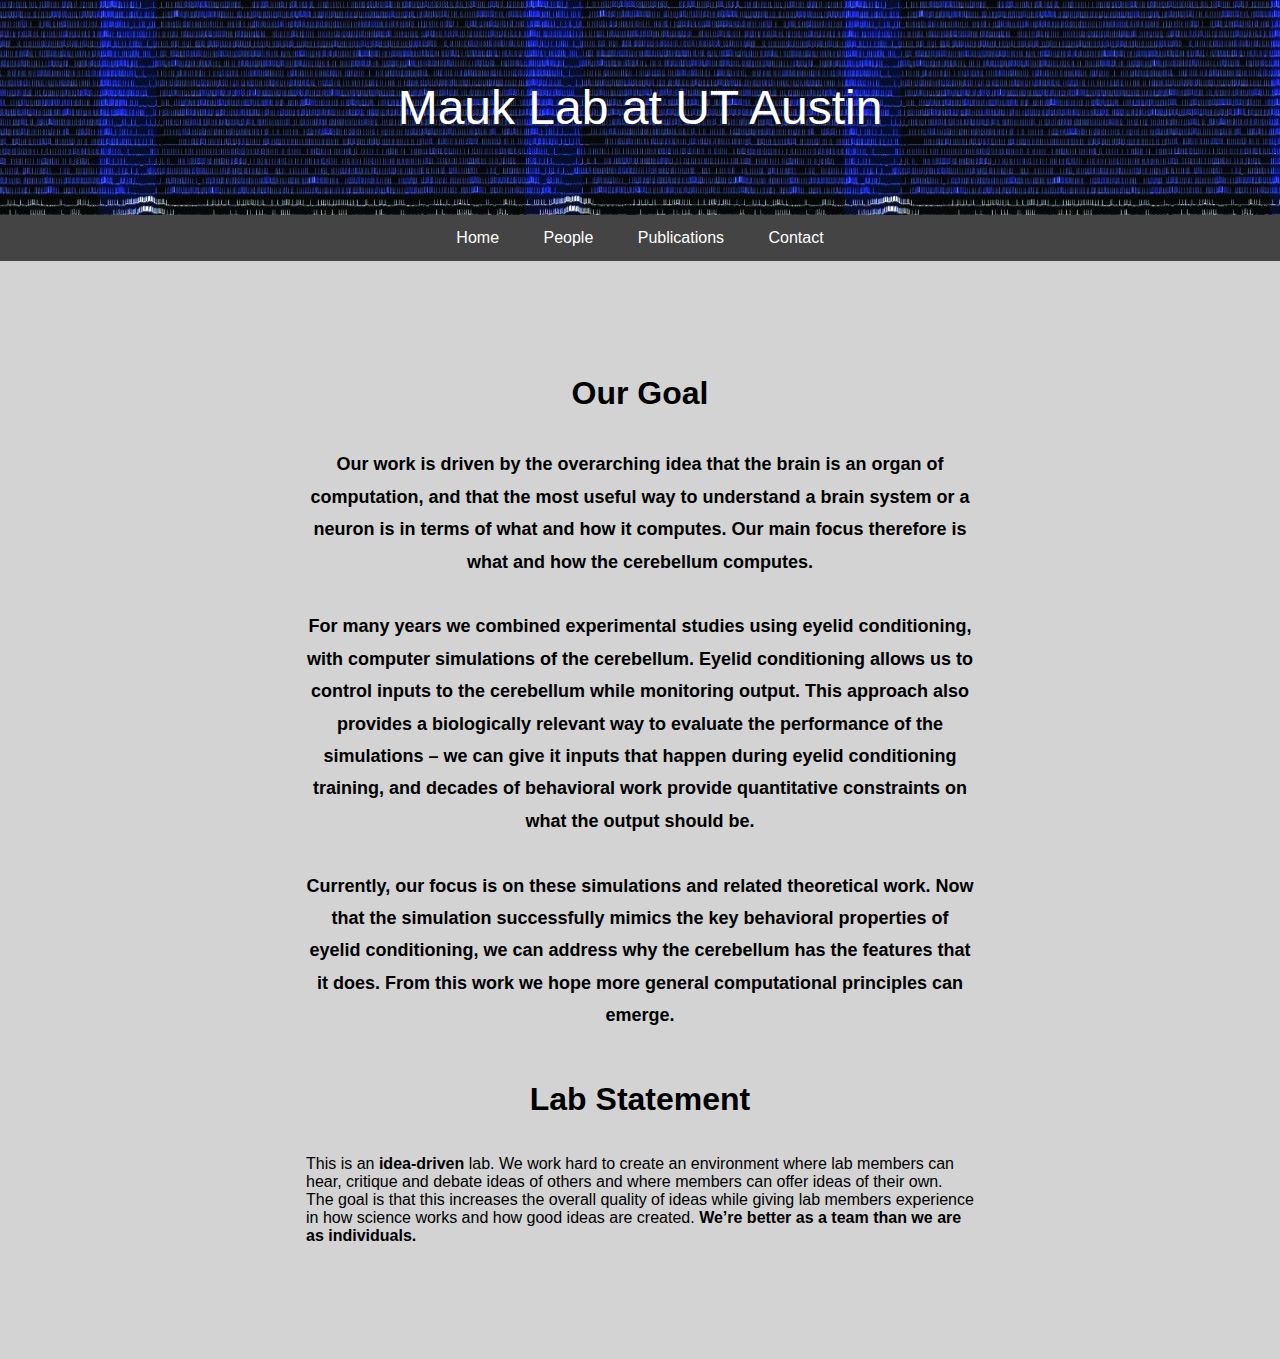
<file: index.html>
<!DOCTYPE html>
<html lang="en">
<head>
    <meta charset="UTF-8">
    <meta name="viewport" content="width=device-width, initial-scale=1.0">
    <title>Mauk Lab</title>
    <link rel="stylesheet" href="app.css">
    <link rel="icon" type="image/png" href="images/favicon.png">
</head>

<body>
    
    <header>Mauk Lab at UT Austin</header>
    
    <!--Nav Bar For Wide Screen-->
    <nav id="nav-bar">
        <a href="index.html">Home</a>
        <a href="people.html">People</a>
        <a href="publications.html">Publications</a>
        <a href="contact.html">Contact</a>
    </nav>

    <!--Hamburger Icon for Narrow Screen-->
    <span id="menu-icon" class="icon" onclick="toggleMenu()">&#9776;</span>

    <!-- Sidebar Menu for Small Screens -->
    <div id="sidebar" class="sidebar">
        <a href="index.html">Home</a>
        <a href="people.html">People</a>
        <a href="publications.html">Publications</a>
        <a href="contact.html">Contact</a>
    </div>

    <!-- Overlay (Dark background) -->
    <div id="overlay" class="overlay" onclick="toggleMenu()"></div>

    <main>
        <div class="bg-image">
            <div id="page-top">
                <h1>Our Goal</h1>
                <p class="main-text">Our work is driven by the overarching idea that the 
                    brain is an organ of computation, and that the most useful way to understand 
                    a brain system or a neuron is in terms of what and how it computes. Our
                    main focus therefore is <strong>what and how the cerebellum computes.</strong> <br> <br>
                    For many years 
                    we combined experimental studies using eyelid conditioning, with computer 
                    simulations of the cerebellum. Eyelid conditioning allows us to control inputs 
                    to the cerebellum while monitoring output. This approach also provides a biologically 
                    relevant way to evaluate the performance of the simulations – we can give it inputs 
                    that happen during eyelid conditioning training, and decades of behavioral work provide 
                    quantitative constraints on what the output should be. <br> <br>
                    Currently, our focus is on these 
                    simulations and related theoretical work. Now that the simulation successfully mimics 
                    the key behavioral properties of eyelid conditioning, we can address why the cerebellum 
                    has the features that it does. From this work we hope more general computational principles 
                    can emerge. </p>
            </div>
            <div id="page-top">
                <h1>Lab Statement</h1>
                <p class="bottom-text">This is an <strong>idea-driven</strong> lab. We work hard to create an environment 
                    where lab members can hear, critique and debate ideas of others and where members can 
                    offer ideas of their own.  The goal is that this increases the overall quality of ideas 
                    while giving lab members experience in how science works and how good ideas are created. 
                    <strong>We’re better as a team than we are as individuals.</strong></p>
            </div>
        </div>
            
    </main>
    
    <!--For Dynamic Nav Bar-->
    <script>
        function toggleMenu() {
            var sidebar = document.getElementById("sidebar");
            var overlay = document.getElementById("overlay");
            var menuIcon = document.getElementById("menu-icon");
           
            if (sidebar.style.width === "200px") {
                sidebar.style.width = "0";
                overlay.classList.remove("active"); // Remove active class
                setTimeout(function() {
                    overlay.style.display = "none"; // Remove display
                }, 250) // Match delay to transition (250ms)
                menuIcon.innerHTML = "&#9776;"; // Set to Hamburger Icon
                menuIcon.classList.remove("close") // Remove close class
            } else {
                sidebar.style.width = "200px";
                overlay.style.display = "block"; // Display overlay w 0 opacity
                setTimeout(function() {
                    overlay.classList.add("active"); // activate fade in class
                }, 10) // Tiny delay to make sure display is shown first
                menuIcon.innerHTML = "&times;"; // Set to Close Button
                menuIcon.classList.add("close") // Add close icon class to modify element
            }
        }
    </script>
</body>
</html>
</file>
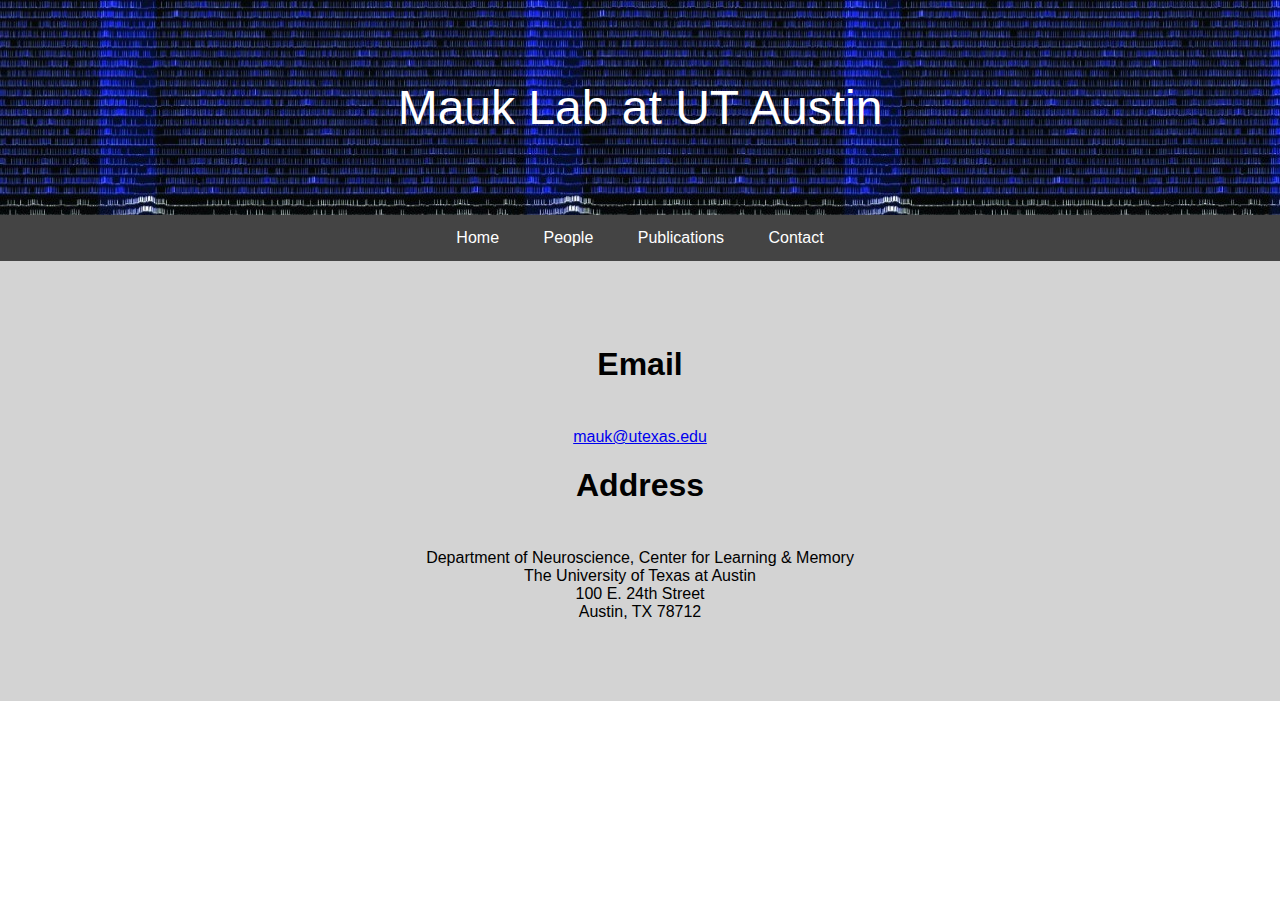
<file: contact.html>
<!DOCTYPE html>
<html lang="en">
<head>
    <meta charset="UTF-8">
    <meta name="viewport" content="width=device-width, initial-scale=1.0">
    <title>contact</title>
    <link rel="stylesheet" href="app.css">
    <link rel="icon" type="image/png" href="images/favicon.png">
</head>
<body>
    <header>Mauk Lab at UT Austin</header>

    <!--Nav Bar For Wide Screen-->
    <nav id="nav-bar">
        <a href="home.html">Home</a>
        <a href="people.html">People</a>
        <a href="publications.html">Publications</a>
        <a href="contact.html">Contact</a>
    </nav>

    <!--Hamburger Icon for Narrow Screen-->
    <span id="menu-icon" class="icon" onclick="toggleMenu()">&#9776;</span>

    <!-- Sidebar Menu for Small Screens -->
    <div id="sidebar" class="sidebar">
        <a href="home.html">Home</a>
        <a href="people.html">People</a>
        <a href="publications.html">Publications</a>
        <a href="contact.html">Contact</a>
    </div>

    <!-- Overlay (Dark background) -->
    <div id="overlay" class="overlay" onclick="toggleMenu()"></div>

    <main>
        <div style="text-align: center;">
            <h1>Email</h1>
            <a href="mailto:mauk@utexas.edu" style="display: inline-block; margin-top: 0.5em;">mauk@utexas.edu</a>
        </div>
        
        
        <div style="text-align: center"> 
            <h1>Address</h1>
            <p style="display: inline-block; text-align: center; margin-top: 0.5em;"> Department of Neuroscience, Center for Learning & Memory <br>
            The University of Texas at Austin <br>
            100 E. 24th Street <br>
            Austin, TX 78712</p>
        </div>
        
    </main>

    <!--For Dynamic Nav Bar-->
    <script>
        function toggleMenu() {
            var sidebar = document.getElementById("sidebar");
            var overlay = document.getElementById("overlay");
            var menuIcon = document.getElementById("menu-icon");
           
            if (sidebar.style.width === "250px") {
                sidebar.style.width = "0";
                overlay.classList.remove("active"); // Remove active class
                setTimeout(function() {
                    overlay.style.display = "none"; // Remove display
                }, 250) // Match delay to transition (250ms)
                menuIcon.innerHTML = "&#9776;"; // Set to Hamburger Icon
                menuIcon.classList.remove("close") // Remove close class
            } else {
                sidebar.style.width = "250px";
                overlay.style.display = "block"; // Display overlay w 0 opacity
                setTimeout(function() {
                    overlay.classList.add("active"); // activate fade in class
                }, 10) // Tiny delay to make sure display is shown first
                menuIcon.innerHTML = "&times;"; // Set to Close Button
                menuIcon.classList.add("close") // Add close icon class to modify element
            }
        }
    </script>
</body>
</html>
</file>
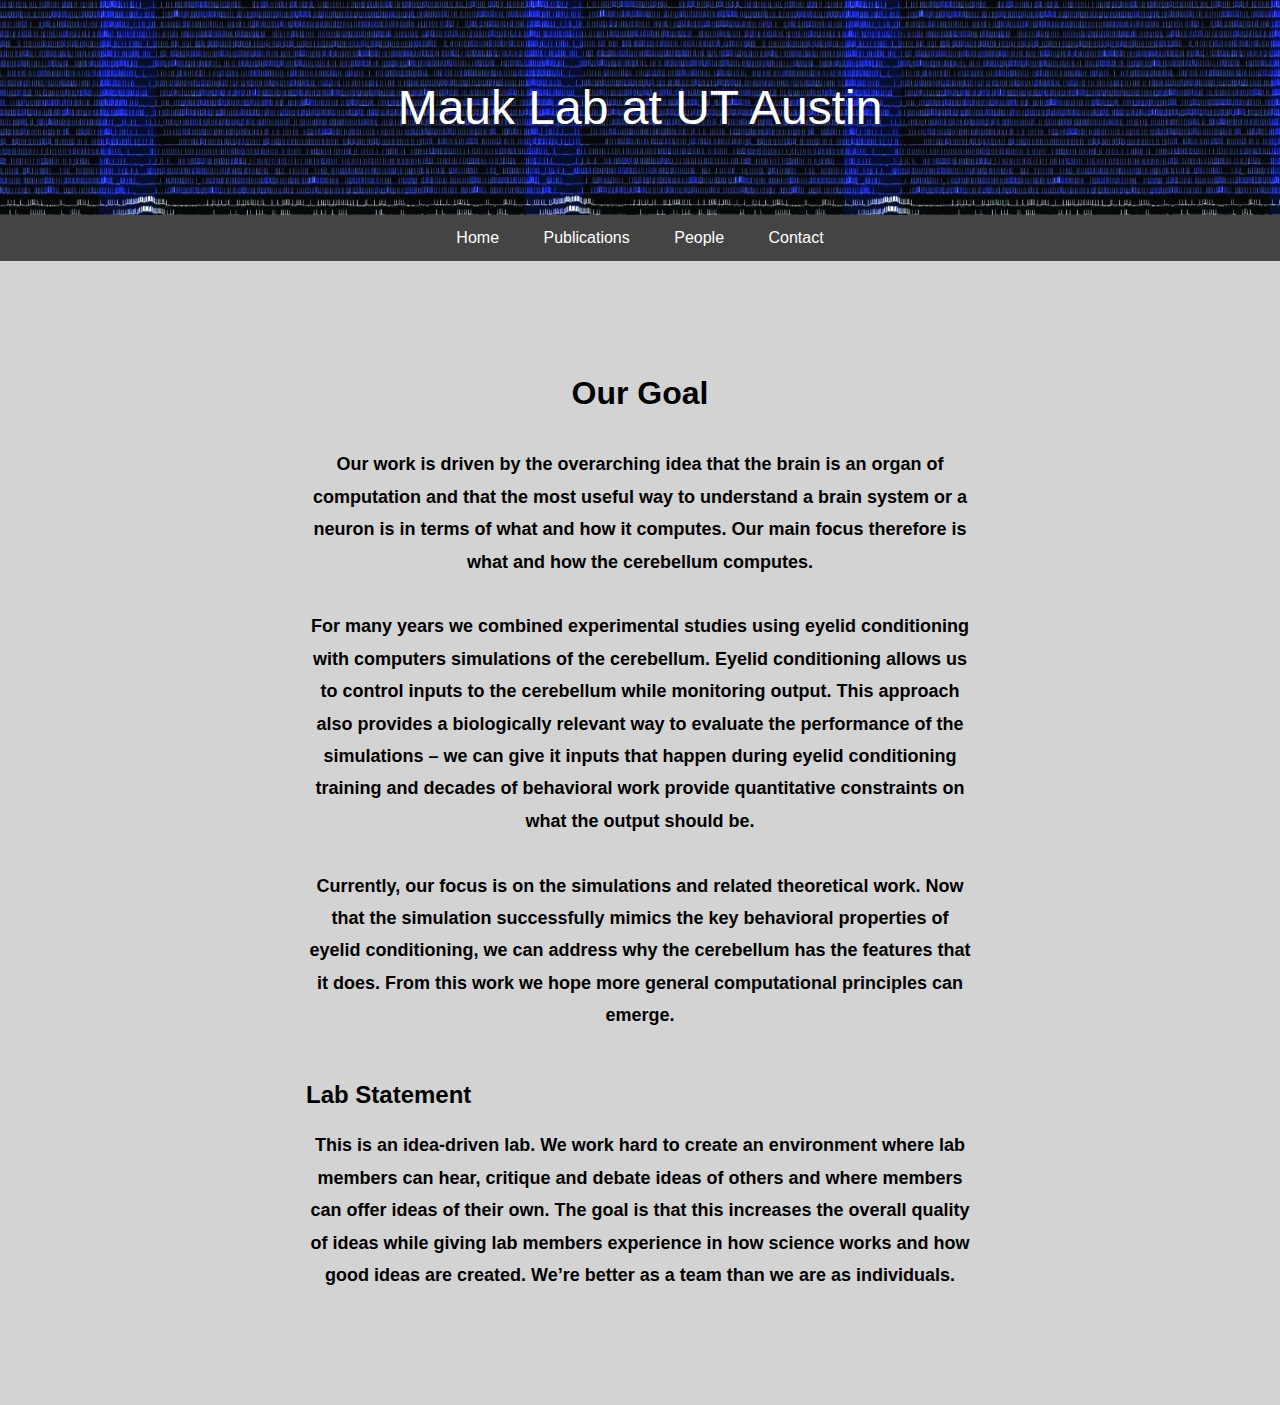
<file: home.html>
<!DOCTYPE html>
<html lang="en">
<head>
    <meta charset="UTF-8">
    <meta name="viewport" content="width=device-width, initial-scale=1.0">
    <title>homepage</title>
    <link rel="stylesheet" href="app.css">
    <link rel="icon" type="image/png" href="images\orange minimal transparent.png">
</head>

<body>
    
    <header>Mauk Lab at UT Austin</header>
    
    <!--Nav Bar For Wide Screen-->
    <nav id="nav-bar">
        <a href="home.html">Home</a>
        <a href="publications.html">Publications</a>
        <a href="people.html">People</a>
        <a href="contact.html">Contact</a>
    </nav>

    <!--Hamburger Icon for Narrow Screen-->
    <span id="menu-icon" class="icon" onclick="toggleMenu()">&#9776;</span>

    <!-- Sidebar Menu for Small Screens -->
    <div id="sidebar" class="sidebar">
        <a href="home.html">Home</a>
        <a href="publications.html">Publications</a>
        <a href="people.html">People</a>
        <a href="contact.html">Contact</a>
    </div>

    <!-- Overlay (Dark background) -->
    <div id="overlay" class="overlay" onclick="toggleMenu()"></div>

    <main>
        <div id="page-top">
            <h1>Our Goal</h1>
            <p class="main-text">Our work is driven by the overarching idea that the 
                brain is an organ of computation and that the most useful way to understand 
                a brain system or a neuron is in terms of what and how it computes. Our
                main focus therefore is <strong>what and how the cerebellum computes.</strong> <br> <br>
                For many years 
                we combined experimental studies using eyelid conditioning with computers 
                simulations of the cerebellum. Eyelid conditioning allows us to control inputs 
                to the cerebellum while monitoring output. This approach also provides a biologically 
                relevant way to evaluate the performance of the simulations – we can give it inputs 
                that happen during eyelid conditioning training and decades of behavioral work provide 
                quantitative constraints on what the output should be. <br> <br>
                Currently, our focus is on the 
                simulations and related theoretical work. Now that the simulation successfully mimics 
                the key behavioral properties of eyelid conditioning, we can address why the cerebellum 
                has the features that it does. From this work we hope more general computational principles 
                can emerge. </p>
        </div>
        <div id="page-top">
            <h2>Lab Statement</h2>
            <p class="main-text">This is an <strong>idea-driven</strong> lab. We work hard to create an environment 
                where lab members can hear, critique and debate ideas of others and where members can 
                offer ideas of their own.  The goal is that this increases the overall quality of ideas 
                while giving lab members experience in how science works and how good ideas are created. 
                <strong>We’re better as a team than we are as individuals.</strong></p>
        </div>
    </main>
    
    <!--For Dynamic Nav Bar-->
    <script>
        function toggleMenu() {
            var sidebar = document.getElementById("sidebar");
            var overlay = document.getElementById("overlay");
            var menuIcon = document.getElementById("menu-icon");
           
            if (sidebar.style.width === "200px") {
                sidebar.style.width = "0";
                overlay.classList.remove("active"); // Remove active class
                setTimeout(function() {
                    overlay.style.display = "none"; // Remove display
                }, 250) // Match delay to transition (250ms)
                menuIcon.innerHTML = "&#9776;"; // Set to Hamburger Icon
                menuIcon.classList.remove("close") // Remove close class
            } else {
                sidebar.style.width = "200px";
                overlay.style.display = "block"; // Display overlay w 0 opacity
                setTimeout(function() {
                    overlay.classList.add("active"); // activate fade in class
                }, 10) // Tiny delay to make sure display is shown first
                menuIcon.innerHTML = "&times;"; // Set to Close Button
                menuIcon.classList.add("close") // Add close icon class to modify element
            }
        }
    </script>
</body>
</html>
</file>
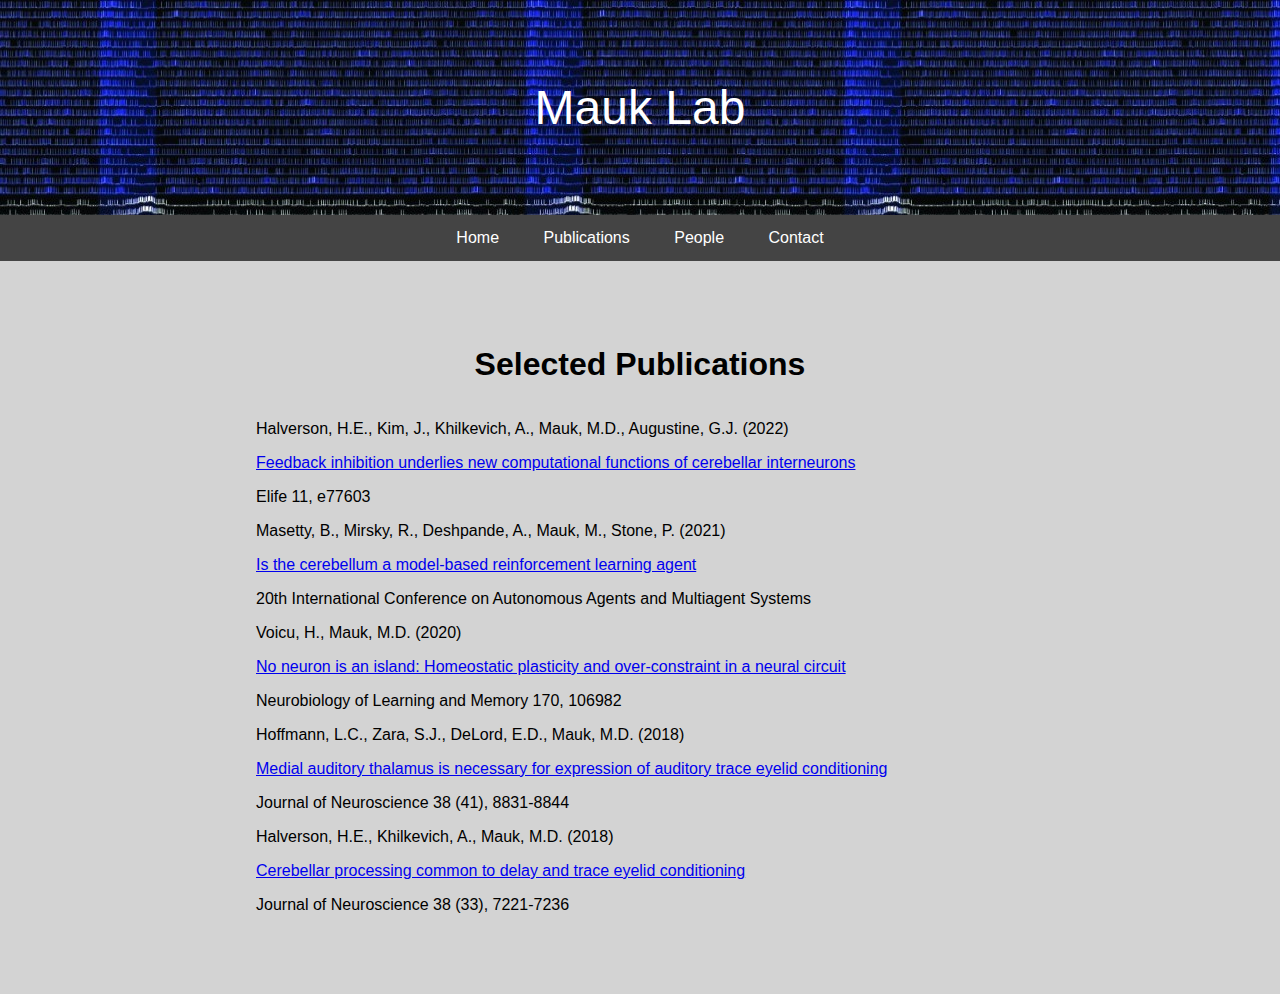
<file: publications.html>
<!DOCTYPE html>
<html lang="en">
<head>
    <meta charset="UTF-8">
    <meta name="viewport" content="width=device-width, initial-scale=1.0">
    <title>Publications</title>
    <link rel="stylesheet" href="app.css">
</head>
<body>
    <header>Mauk Lab</header>

    <!--Nav Bar For Wide Screen-->
    <nav id="nav-bar">
        <a href="home.html">Home</a>
        <a href="publications.html">Publications</a>
        <a href="people.html">People</a>
        <a href="contact.html">Contact</a>
    </nav>

    <!--Hamburger Icon for Narrow Screen-->
    <span id="menu-icon" class="icon" onclick="toggleMenu()">&#9776;</span>

    <!-- Sidebar Menu for Small Screens -->
    <div id="sidebar" class="sidebar">
        <a href="home.html">Home</a>
        <a href="publications.html">Publications</a>
        <a href="people.html">People</a>
        <a href="contact.html">Contact</a>
    </div>

    <!-- Overlay (Dark background) -->
    <div id="overlay" class="overlay" onclick="toggleMenu()"></div>

    <main>
        <h1>Selected Publications</h1>
        
        <!-- <h3 style="text-align: left;">2022</h3> -->

        <div class="pub_container">
            <p class="pub_author">
                Halverson, H.E., Kim, J., Khilkevich, A., Mauk, M.D., Augustine, G.J. (2022)
            </p>
            <p class="pub_title">
                <a href="https://elifesciences.org/articles/77603.pdf">Feedback inhibition underlies new computational functions of cerebellar interneurons</a>
            </p>
            <p class="pub_additional">Elife 11, e77603</p>
        </div>


        <div class="pub_container">
            <p class="pub_author">
                Masetty, B., Mirsky, R., Deshpande, A., Mauk, M., Stone, P. (2021)
            </p>
            <p class="pub_title">
                <a href="https://www.cs.utexas.edu/~pstone/Papers/bib2html-links/ALA2021-BHARATH.pdf">Is the cerebellum a model-based reinforcement learning agent</a>
            </p>
            <p class="pub_additional">20th International Conference on Autonomous Agents and Multiagent Systems</p>
        </div>

        <!-- <h3 style="text-align: left;">2020</h3> -->
        

        <div class="pub_container">
            <p class="pub_author">
                Voicu, H., Mauk, M.D. (2020)
            </p>
            <p class="pub_title">
                <a href="https://www.sciencedirect.com/science/article/pii/S1074742719300048">No neuron is an island: Homeostatic plasticity and over-constraint in a neural circuit</a>
            </p>
            <p class="pub_additional">Neurobiology of Learning and Memory 170, 106982</p>
        </div>

        <div class="pub_container">
            <p class="pub_author">
                Hoffmann, L.C., Zara, S.J., DeLord, E.D., Mauk, M.D. (2018)
            </p>
            <p class="pub_title">
                <a href="https://www.jneurosci.org/content/jneuro/38/41/8831.full.pdf">Medial auditory thalamus is necessary for expression of auditory trace eyelid conditioning</a>
            </p>
            <p class="pub_additional">Journal of Neuroscience 38 (41), 8831-8844</p>
        </div>

        <div class="pub_container">
            <p class="pub_author">
                Halverson, H.E., Khilkevich, A., Mauk, M.D. (2018)
            </p>
            <p class="pub_title">
                <a href="https://www.jneurosci.org/content/jneuro/38/33/7221.full.pdf">Cerebellar processing common to delay and trace eyelid conditioning</a>
            </p>
            <p class="pub_additional">Journal of Neuroscience 38 (33), 7221-7236</p>
        </div>


    <!--For Dynamic Nav Bar-->
    <script>
        function toggleMenu() {
            var sidebar = document.getElementById("sidebar");
            var overlay = document.getElementById("overlay");
            var menuIcon = document.getElementById("menu-icon");
           
            if (sidebar.style.width === "250px") {
                sidebar.style.width = "0";
                overlay.classList.remove("active"); // Remove active class
                setTimeout(function() {
                    overlay.style.display = "none"; // Remove display
                }, 250) // Match delay to transition (250ms)
                menuIcon.innerHTML = "&#9776;"; // Set to Hamburger Icon
                menuIcon.classList.remove("close") // Remove close class
            } else {
                sidebar.style.width = "250px";
                overlay.style.display = "block"; // Display overlay w 0 opacity
                setTimeout(function() {
                    overlay.classList.add("active"); // activate fade in class
                }, 10) // Tiny delay to make sure display is shown first
                menuIcon.innerHTML = "&times;"; // Set to Close Button
                menuIcon.classList.add("close") // Add close icon class to modify element
            }
        }
    </script>
</body>
</html>
</file>
<file: app.css>
body {
    font-family: Arial, sans-serif;
    margin: 0;
    padding: 0;
}

header {
    background-image: url('images/cropped-header22.jpg');
    color: white;
    padding: 80px 0;
    text-align: center;
    font-size: 3em;
}

main {
    padding: 5% 20%;
    background-color: lightgrey;
}

#page-top {
    margin: 50px;
}

.main-text { 
    line-height: 1.8;
    text-align: center;
    font-weight: 600;
    font-size: large;
}
main h1 {
    text-align: center;
    padding-bottom: 15px;
}

.mike-info {
    display: flex;
    justify-content: center;
    text-align: center;
}

.people-container {
    display: grid;
    grid-template-columns: 1fr 1fr; /* Two Fractional Columns */
    grid-template-rows: 150px 150px; /* Two Equal Rows */
    gap: 15px; /* Space between grid items */
}

.people-cell {
    display: flex;
    align-items: center;
    justify-content: center;
}
.people-name {
    align-items: center;
    font-weight: bold;
}

/* Navigation bar for large screens (horizontal links) */
nav#nav-bar {
    background-color: #444;
    overflow: hidden;
    text-align: center;
}

nav#nav-bar a {
    display: inline-block;
    color: white;
    padding: 14px 20px;
    text-decoration: none;
}

nav#nav-bar a:hover {
    background-color: #575757;
}

/* Sidebar for small screens */
.sidebar {
    height: 100%; /* Full-height */
    width: 0; /* Initial width set to 0 */
    position: fixed; /* Stay in place */
    top: 0;
    left: 0;
    background-color: #333; /* Dark background */
    overflow-x: hidden; /* Disable horizontal scroll */
    transition: 0.5s; /* Smooth transition for opening */
    padding-top: 60px; /* Padding from the top */
    z-index: 1000; /* On top of other elements */
}

/* Sidebar links */
.sidebar a {
    padding: 10px 15px;
    text-decoration: none;
    font-size: 1.2em;
    color: white;
    display: block;
    transition: 0.3s;
}

.sidebar a:hover {
    background-color: #575757;
}

/* Overlay (dark background) */
.overlay {
    position: fixed;
    display: none; /* Hidden by default */
    top: 0;
    left: 0;
    width: 100%;
    height: 100%;
    background-color: rgba(0, 0, 0, 0.7); /* Semi-transparent background */
    z-index: 999; /* Behind the sidebar, but above everything else */
    opacity: 0;
    transition: opacity 0.25s ease; /* Smooth Fade In */
}

.overlay.active {
    display: block;
    opacity: 1;
}

/* Hamburger icon */
.icon {
    font-size: 30px;
    cursor: pointer;
    padding: 5px;
    border-radius: 10px;
    color: white;
    background-color: #333;
    position: fixed;
    top: 1%;
    left: 15px;
    z-index: 1001;
    display: none; /* Hidden by default */
    transition: all 0.6s ease; /* Smooth Transitioning */
}

.icon.close {
    font-size: 30px;
}

/* Media query for small screens (mobile view) */
@media screen and (max-width: 600px) {
    nav#nav-bar {
        display: none; /* Hide the horizontal nav */
    }

    .icon {
        display: block; /* Show the hamburger icon */
    }

    .sidebar a {
        font-size: 1em; /* Smaller font size for mobile */
    }
}
</file>
